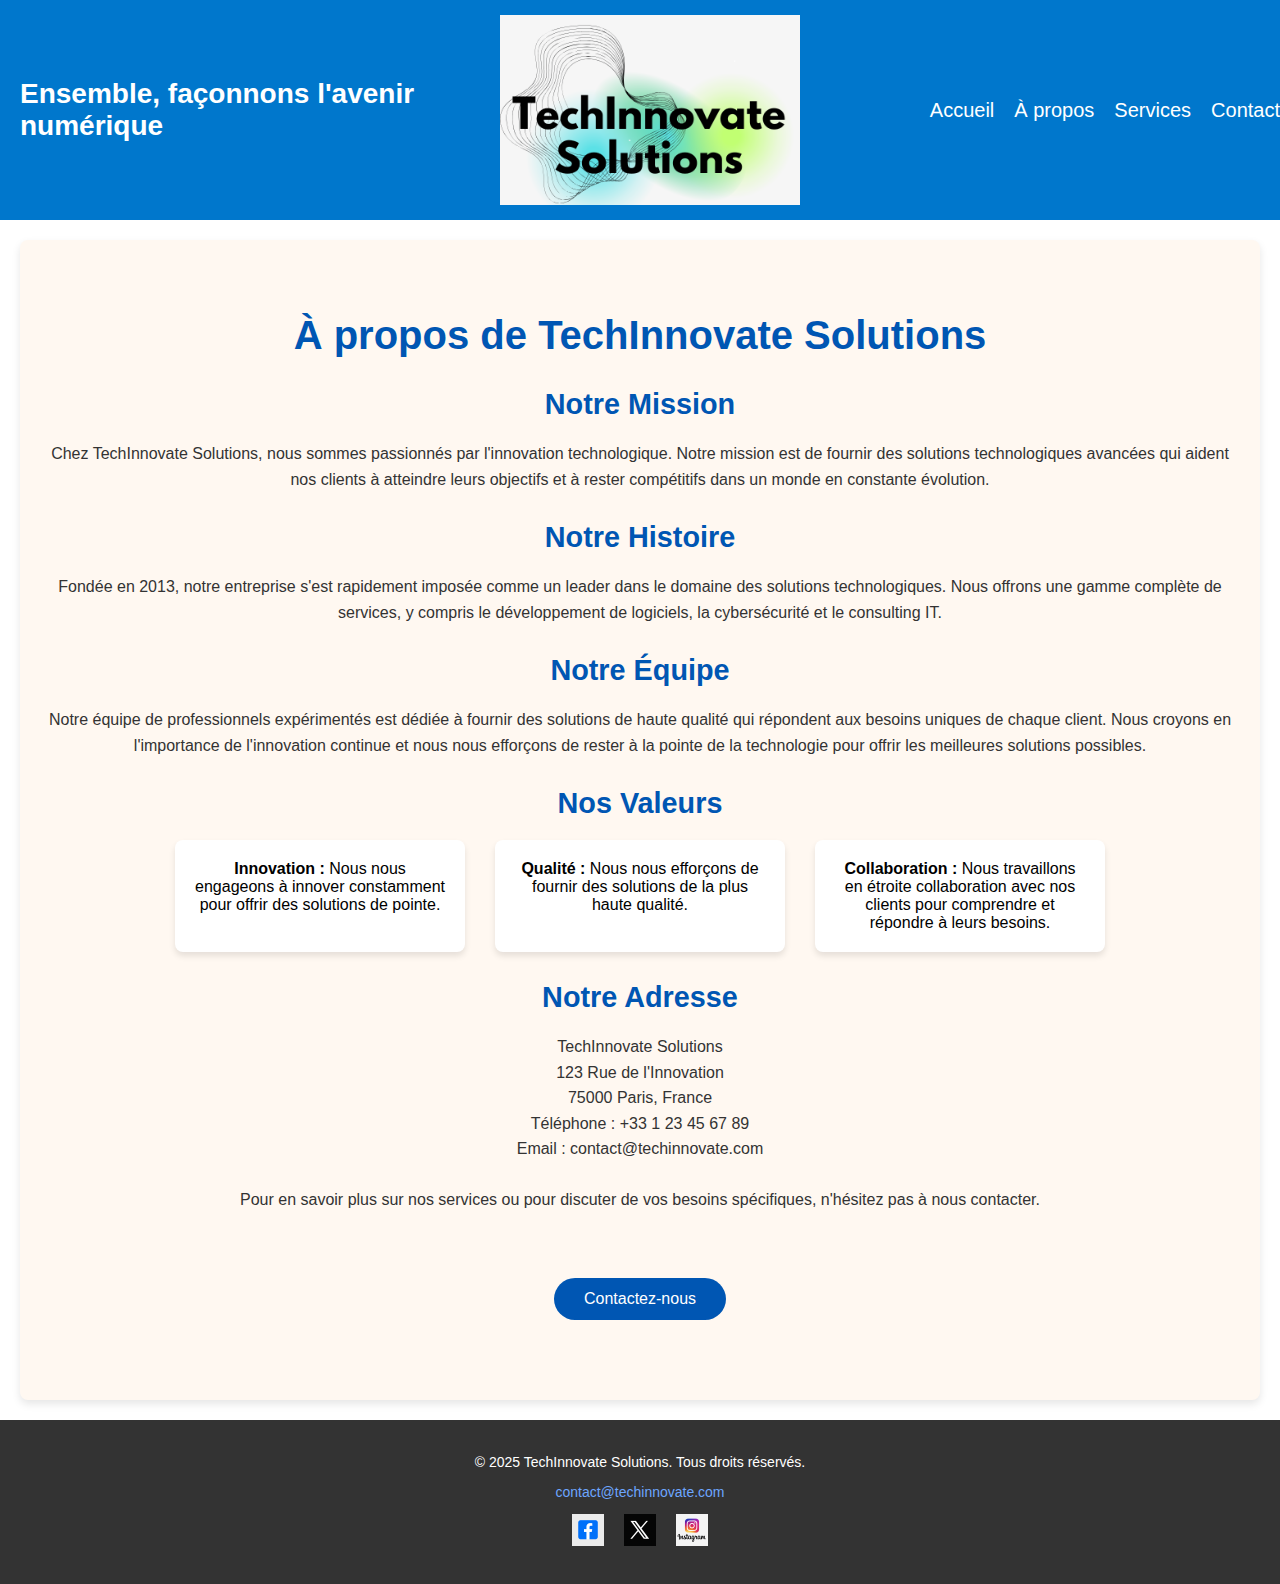
<file: about.html>
<!DOCTYPE html>
<html lang="fr">
<head>
    <meta charset="UTF-8">
    <meta name="viewport" content="width=device-width, initial-scale=1.0">
    <title>À propos - TechInnovate Solutions</title>
    <link rel="icon" href="images/favico_techno.png" type="image/png">
    <link rel="stylesheet" href="styles.css">
</head>

<body>
    <header class="homepage-header">
        <div class="site-title">Ensemble, façonnons l'avenir numérique</div>
        <img src="images/TechInnovate Solutions.png" alt="logo entreprise">
        <nav>
            <a href="index.html">Accueil</a>
            <a href="about.html">À propos</a>
            <a href="services.html">Services</a>
            <a href="page_contact.html">Contact</a>
        </nav>
    </header>
    <main>
    <section id="about">
        <h2>À propos de TechInnovate Solutions</h2>

        <h3>Notre Mission</h3>
        <p>
            Chez TechInnovate Solutions, nous sommes passionnés par l'innovation technologique. Notre mission est de fournir des solutions technologiques avancées qui aident nos clients à atteindre leurs objectifs et à rester compétitifs dans un monde en constante évolution.
        </p>

        <h3>Notre Histoire</h3>
        <p>
            Fondée en 2013, notre entreprise s'est rapidement imposée comme un leader dans le domaine des solutions technologiques. Nous offrons une gamme complète de services, y compris le développement de logiciels, la cybersécurité et le consulting IT.
        </p>

        <h3>Notre Équipe</h3>
        <p>
            Notre équipe de professionnels expérimentés est dédiée à fournir des solutions de haute qualité qui répondent aux besoins uniques de chaque client. Nous croyons en l'importance de l'innovation continue et nous nous efforçons de rester à la pointe de la technologie pour offrir les meilleures solutions possibles.
        </p>

        <h3>Nos Valeurs</h3>
        <ul>
            <li><strong>Innovation :</strong> Nous nous engageons à innover constamment pour offrir des solutions de pointe.</li>
            <li><strong>Qualité :</strong> Nous nous efforçons de fournir des solutions de la plus haute qualité.</li>
            <li><strong>Collaboration :</strong> Nous travaillons en étroite collaboration avec nos clients pour comprendre et répondre à leurs besoins.</li>
        </ul>

        <h3>Notre Adresse</h3>
        <p>
            TechInnovate Solutions<br>
            123 Rue de l'Innovation<br>
            75000 Paris, France<br>
            Téléphone : +33 1 23 45 67 89<br>
            Email : contact@techinnovate.com
        </p>
    
         <p>
            Pour en savoir plus sur nos services ou pour discuter de vos besoins spécifiques, n'hésitez pas à nous contacter.
        </p>
        <a href="page_contact.html" class="cta-button">Contactez-nous</a>
    </section>
</main>

   <footer>
        <p>&copy; 2025 TechInnovate Solutions. Tous droits réservés.</p>
        <p><a href="mailto:contact@techinnovate.com">contact@techinnovate.com</a></p>

     <div class="social-links">
        <a href="https://facebook.com" target="_blank">
            <img src="images/logo_facebook.png" alt="Facebook">
        </a>
        <a href="https://x.com" target="_blank">
            <img src="images/logo_x.png" alt="X">
        </a>
        <a href="https://instagram.com" target="_blank">
            <img src="images/logo_instagram.png" alt="Instagram">
        </a>
    </div>
    </footer>
</body>
</html>
</file>
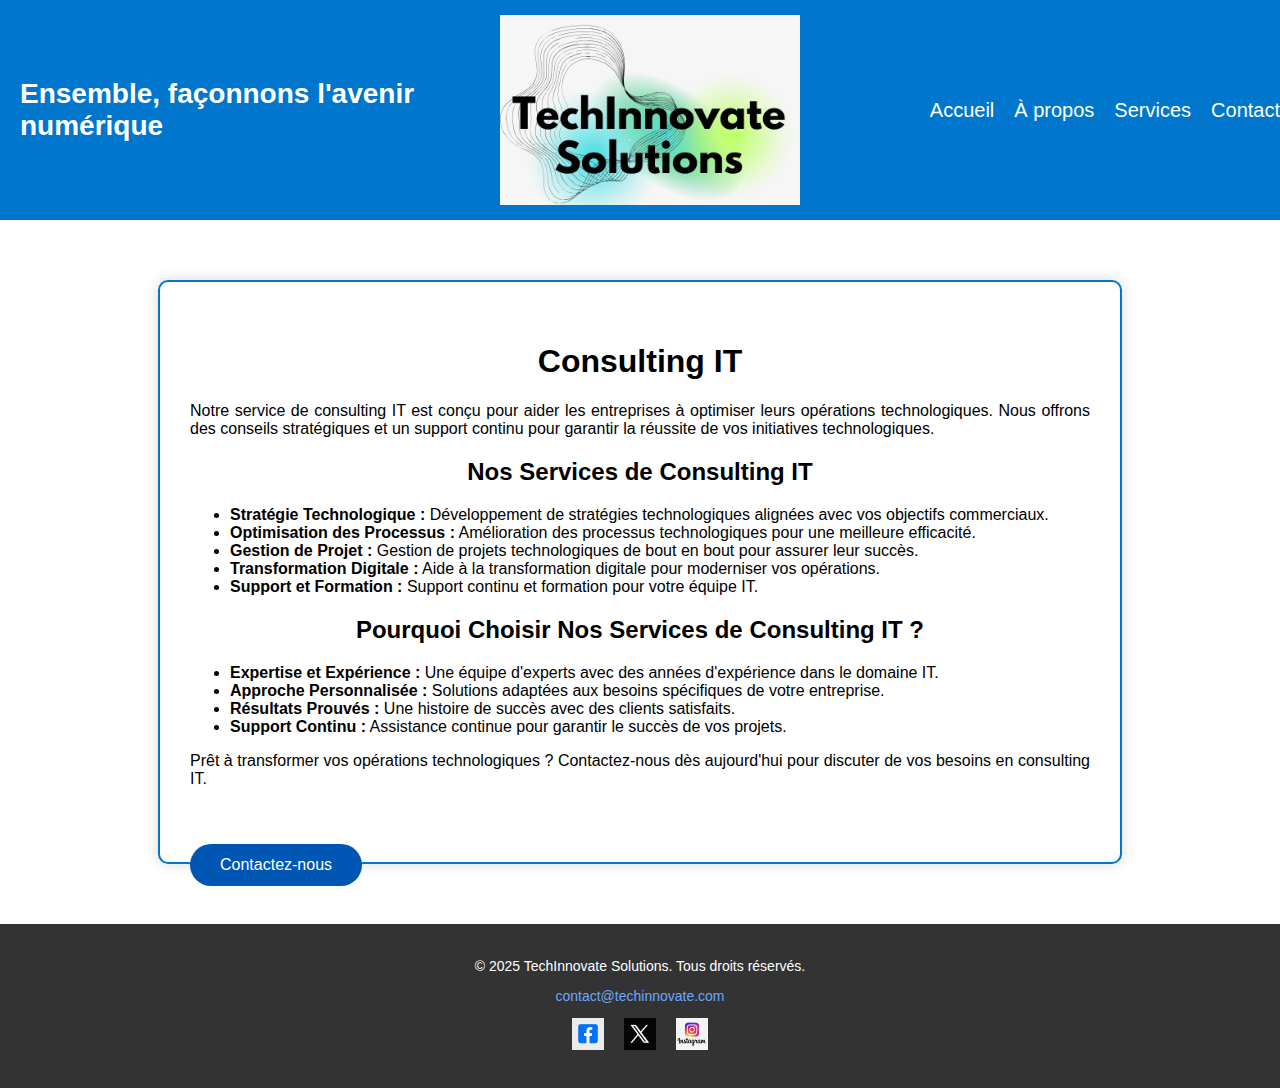
<file: consulting_it.html>
<!DOCTYPE html>
<html lang="fr">
<head>
    <meta charset="UTF-8">
    <meta name="viewport" content="width=device-width, initial-scale=1.0">
    <title>Développement de Logiciels - TechInnovate Solutions</title>
    <link rel="icon" href="images/favico_techno.png" type="image/png">
    <link rel="stylesheet" href="styles.css">
</head>
<body>
    <header class="homepage-header">
        <div class="site-title">Ensemble, façonnons l'avenir numérique</div>
        <img src="images/TechInnovate Solutions.png" alt="logo entreprise">
        <nav>
            <a href="index.html">Accueil</a>
            <a href="about.html">À propos</a>
            <a href="services.html">Services</a>
            <a href="page_contact.html">Contact</a>
        </nav>
    </header>

    <main class="consulting-container">
        <h1>Consulting IT</h1>
        <p>Notre service de consulting IT est conçu pour aider les entreprises à optimiser leurs opérations technologiques. Nous offrons des conseils stratégiques et un support continu pour garantir la réussite de vos initiatives technologiques.</p>
    
        <h2>Nos Services de Consulting IT</h2>
        <ul>
            <li><strong>Stratégie Technologique :</strong> Développement de stratégies technologiques alignées avec vos objectifs commerciaux.</li>
            <li><strong>Optimisation des Processus :</strong> Amélioration des processus technologiques pour une meilleure efficacité.</li>
            <li><strong>Gestion de Projet :</strong> Gestion de projets technologiques de bout en bout pour assurer leur succès.</li>
            <li><strong>Transformation Digitale :</strong> Aide à la transformation digitale pour moderniser vos opérations.</li>
            <li><strong>Support et Formation :</strong> Support continu et formation pour votre équipe IT.</li>
        </ul>
    
        <h2>Pourquoi Choisir Nos Services de Consulting IT ?</h2>
        <ul>
            <li><strong>Expertise et Expérience :</strong> Une équipe d'experts avec des années d'expérience dans le domaine IT.</li>
            <li><strong>Approche Personnalisée :</strong> Solutions adaptées aux besoins spécifiques de votre entreprise.</li>
            <li><strong>Résultats Prouvés :</strong> Une histoire de succès avec des clients satisfaits.</li>
            <li><strong>Support Continu :</strong> Assistance continue pour garantir le succès de vos projets.</li>
        </ul>
    
       
        <p>Prêt à transformer vos opérations technologiques ? Contactez-nous dès aujourd'hui pour discuter de vos besoins en consulting IT.</p>
        <a href="page_contact.html" class="cta-button">Contactez-nous</a>
    </main>

       <footer>
        <p>&copy; 2025 TechInnovate Solutions. Tous droits réservés.</p>
        <p><a href="mailto:contact@techinnovate.com">contact@techinnovate.com</a></p>
          <div class="social-links">
        <a href="https://facebook.com" target="_blank">
        <img src="images/logo_facebook.png" alt="Facebook">
        </a>
        <a href="https://x.com" target="_blank">
        <img src="images/logo_x.png" alt="X">
        </a>
        <a href="https://instagram.com" target="_blank">
         <img src="images/logo_instagram.png" alt="Instagram">
        </a>
    </div>
    </footer>

    <script src="scripts.js"></script>
</body>
</html>
</file>
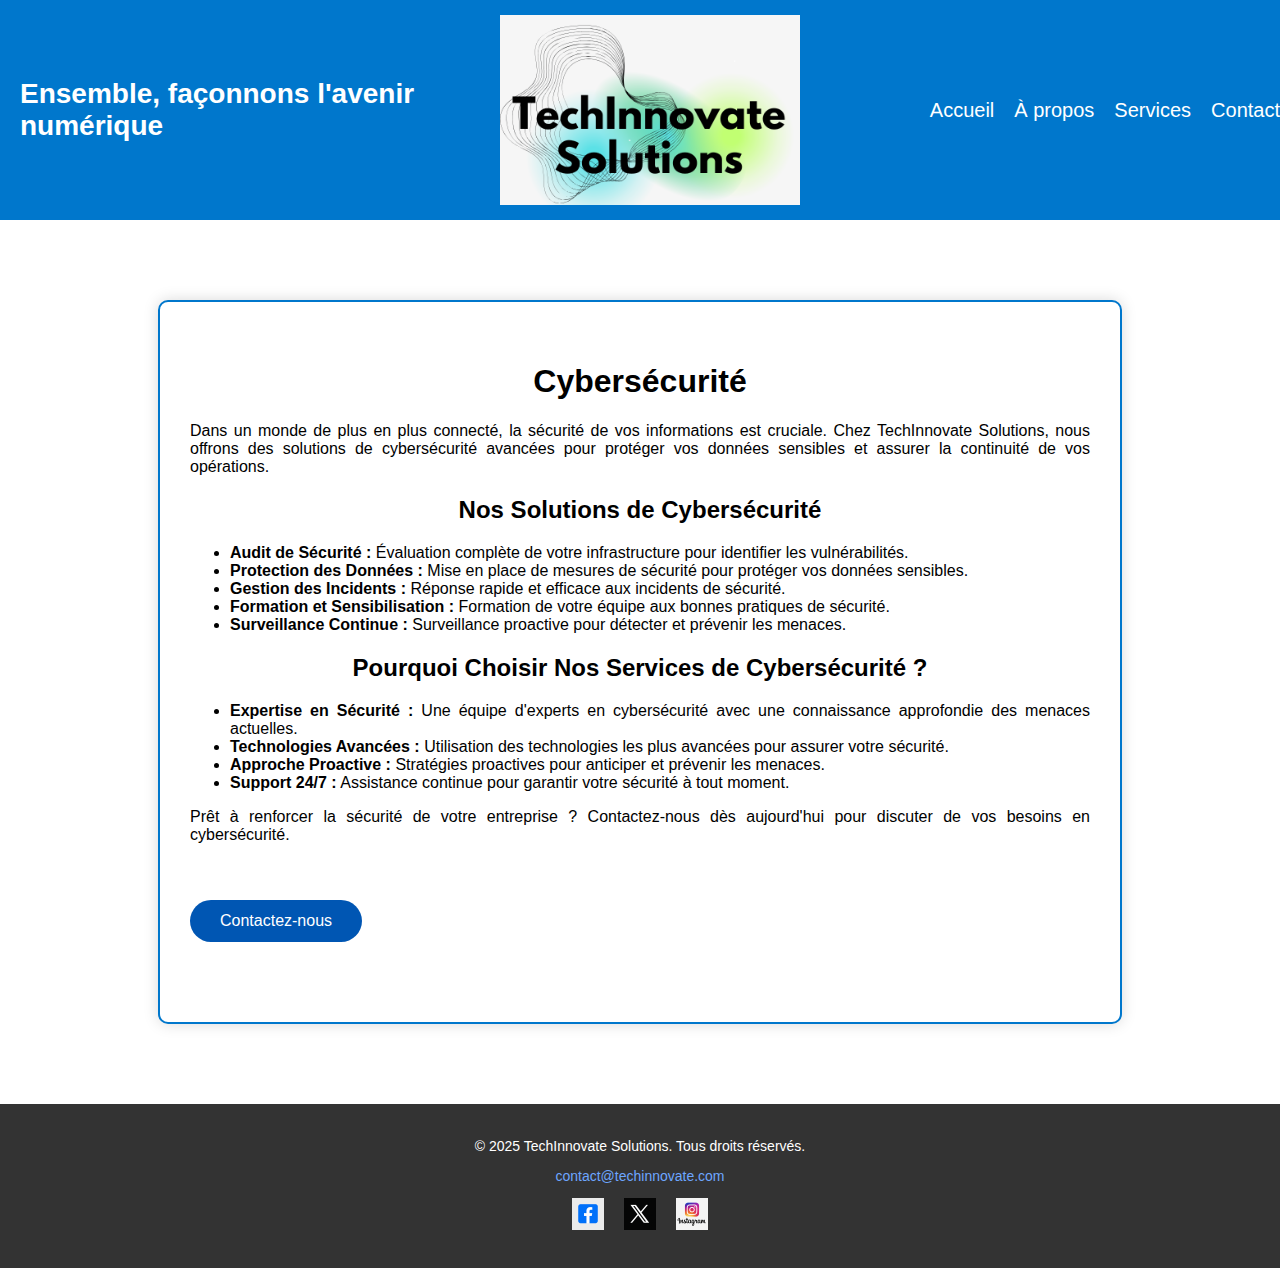
<file: cybersécurite.html>
<!DOCTYPE html>
<html lang="fr">
<head>
    <meta charset="UTF-8">
    <meta name="viewport" content="width=device-width, initial-scale=1.0">
    <title>Développement de Logiciels - TechInnovate Solutions</title>
    <link rel="icon" href="images/favico_techno.png" type="image/png">
    <link rel="stylesheet" href="styles.css">
</head>
<body>
    <header class="homepage-header">
        <div class="site-title">Ensemble, façonnons l'avenir numérique</div>
        <img src="images/TechInnovate Solutions.png" alt="logo entreprise">
        <nav>
            <a href="index.html">Accueil</a>
            <a href="about.html">À propos</a>
            <a href="services.html">Services</a>
            <a href="page_contact.html">Contact</a>
        </nav>
    </header>


<main>
    <div class="cyber-container">
    <h1>Cybersécurité</h1>
    <p>Dans un monde de plus en plus connecté, la sécurité de vos informations est cruciale. Chez TechInnovate Solutions, nous offrons des solutions de cybersécurité avancées pour protéger vos données sensibles et assurer la continuité de vos opérations.</p>

    <h2>Nos Solutions de Cybersécurité</h2>
    <ul>
        <li><strong>Audit de Sécurité :</strong> Évaluation complète de votre infrastructure pour identifier les vulnérabilités.</li>
        <li><strong>Protection des Données :</strong> Mise en place de mesures de sécurité pour protéger vos données sensibles.</li>
        <li><strong>Gestion des Incidents :</strong> Réponse rapide et efficace aux incidents de sécurité.</li>
        <li><strong>Formation et Sensibilisation :</strong> Formation de votre équipe aux bonnes pratiques de sécurité.</li>
        <li><strong>Surveillance Continue :</strong> Surveillance proactive pour détecter et prévenir les menaces.</li>
    </ul>

    <h2>Pourquoi Choisir Nos Services de Cybersécurité ?</h2>
    <ul>
        <li><strong>Expertise en Sécurité :</strong> Une équipe d'experts en cybersécurité avec une connaissance approfondie des menaces actuelles.</li>
        <li><strong>Technologies Avancées :</strong> Utilisation des technologies les plus avancées pour assurer votre sécurité.</li>
        <li><strong>Approche Proactive :</strong> Stratégies proactives pour anticiper et prévenir les menaces.</li>
        <li><strong>Support 24/7 :</strong> Assistance continue pour garantir votre sécurité à tout moment.</li>
    </ul>

    
    <p>Prêt à renforcer la sécurité de votre entreprise ? Contactez-nous dès aujourd'hui pour discuter de vos besoins en cybersécurité.</p>
    <a href="page_contact.html" class="cta-button">Contactez-nous</a>
    </div>
</main>

   <footer>
        <p>&copy; 2025 TechInnovate Solutions. Tous droits réservés.</p>
        <p><a href="mailto:contact@techinnovate.com">contact@techinnovate.com</a></p>
        <div class="social-links">
        <a href="https://facebook.com" target="_blank">
        <img src="images/logo_facebook.png" alt="Facebook">
        </a>
        <a href="https://x.com" target="_blank">
        <img src="images/logo_x.png" alt="X">
        </a>
        <a href="https://instagram.com" target="_blank">
         <img src="images/logo_instagram.png" alt="Instagram">
        </a>
    </div>
    </footer>
</body>
</html>
</file>
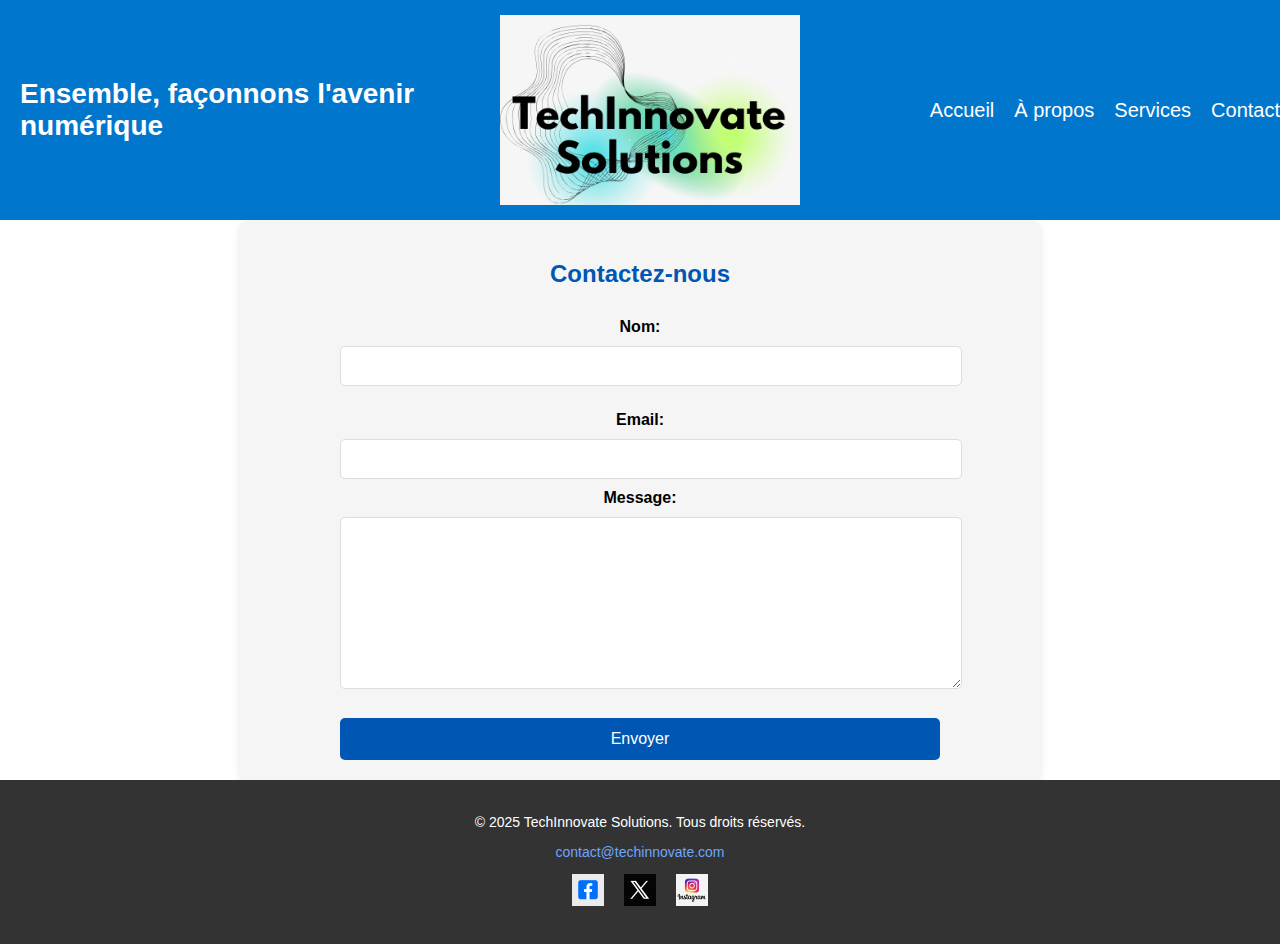
<file: page_contact.html>
<!DOCTYPE html>
<html lang="fr">
<head>
    <meta charset="UTF-8">
    <meta name="viewport" content="width=device-width, initial-scale=1.0">
    <title>Contact - TechInnovate Solutions</title>
    <link rel="icon" href="images/favico_techno.png" type="image/png">
    <link rel="stylesheet" href="styles.css">
</head>
<body>
    <header class="homepage-header">
        <div class="site-title">Ensemble, façonnons l'avenir numérique</div>
        <img src="images/TechInnovate Solutions.png" alt="logo entreprise">
        <nav>
            <a href="index.html">Accueil</a>
            <a href="about.html">À propos</a>
            <a href="services.html">Services</a>
            <a href="page_contact.html">Contact</a>
        </nav>
    </header>

    <section id="contact-section">
        <h2>Contactez-nous</h2>
        <form id="contact-form">
            <div class="form-group">
            <label for="name">Nom:</label>
            <input type="text" id="name" name="name" required>
            </div>
            <div class="formation">
            <label for="email">Email:</label>
            <input type="email" id="email" name="email" required>
            </div>
            <div class="form-group">
            <label for="message">Message:</label>
            <textarea id="message" name="message" required></textarea>
            </div>
            <button type="submit">Envoyer</button>
        </form>
        <div id="confirmation-message" style="display:none;">Merci pour votre message ! Nous vous répondrons dans les plus brefs délais.</div>
    </section>
    

    <footer>
        <p>&copy; 2025 TechInnovate Solutions. Tous droits réservés.</p>
        <p><a href="mailto:contact@techinnovate.com">contact@techinnovate.com</a></p>
           <div class="social-links">
        <a href="https://facebook.com" target="_blank">
        <img src="images/logo_facebook.png" alt="Facebook">
        </a>
        <a href="https://x.com" target="_blank">
        <img src="images/logo_x.png" alt="X">
        </a>
        <a href="https://instagram.com" target="_blank">
         <img src="images/logo_instagram.png" alt="Instagram">
        </a>
    </div>
    </footer>

    <script src="scripts.js"></script>
</body>
</html>
</file>
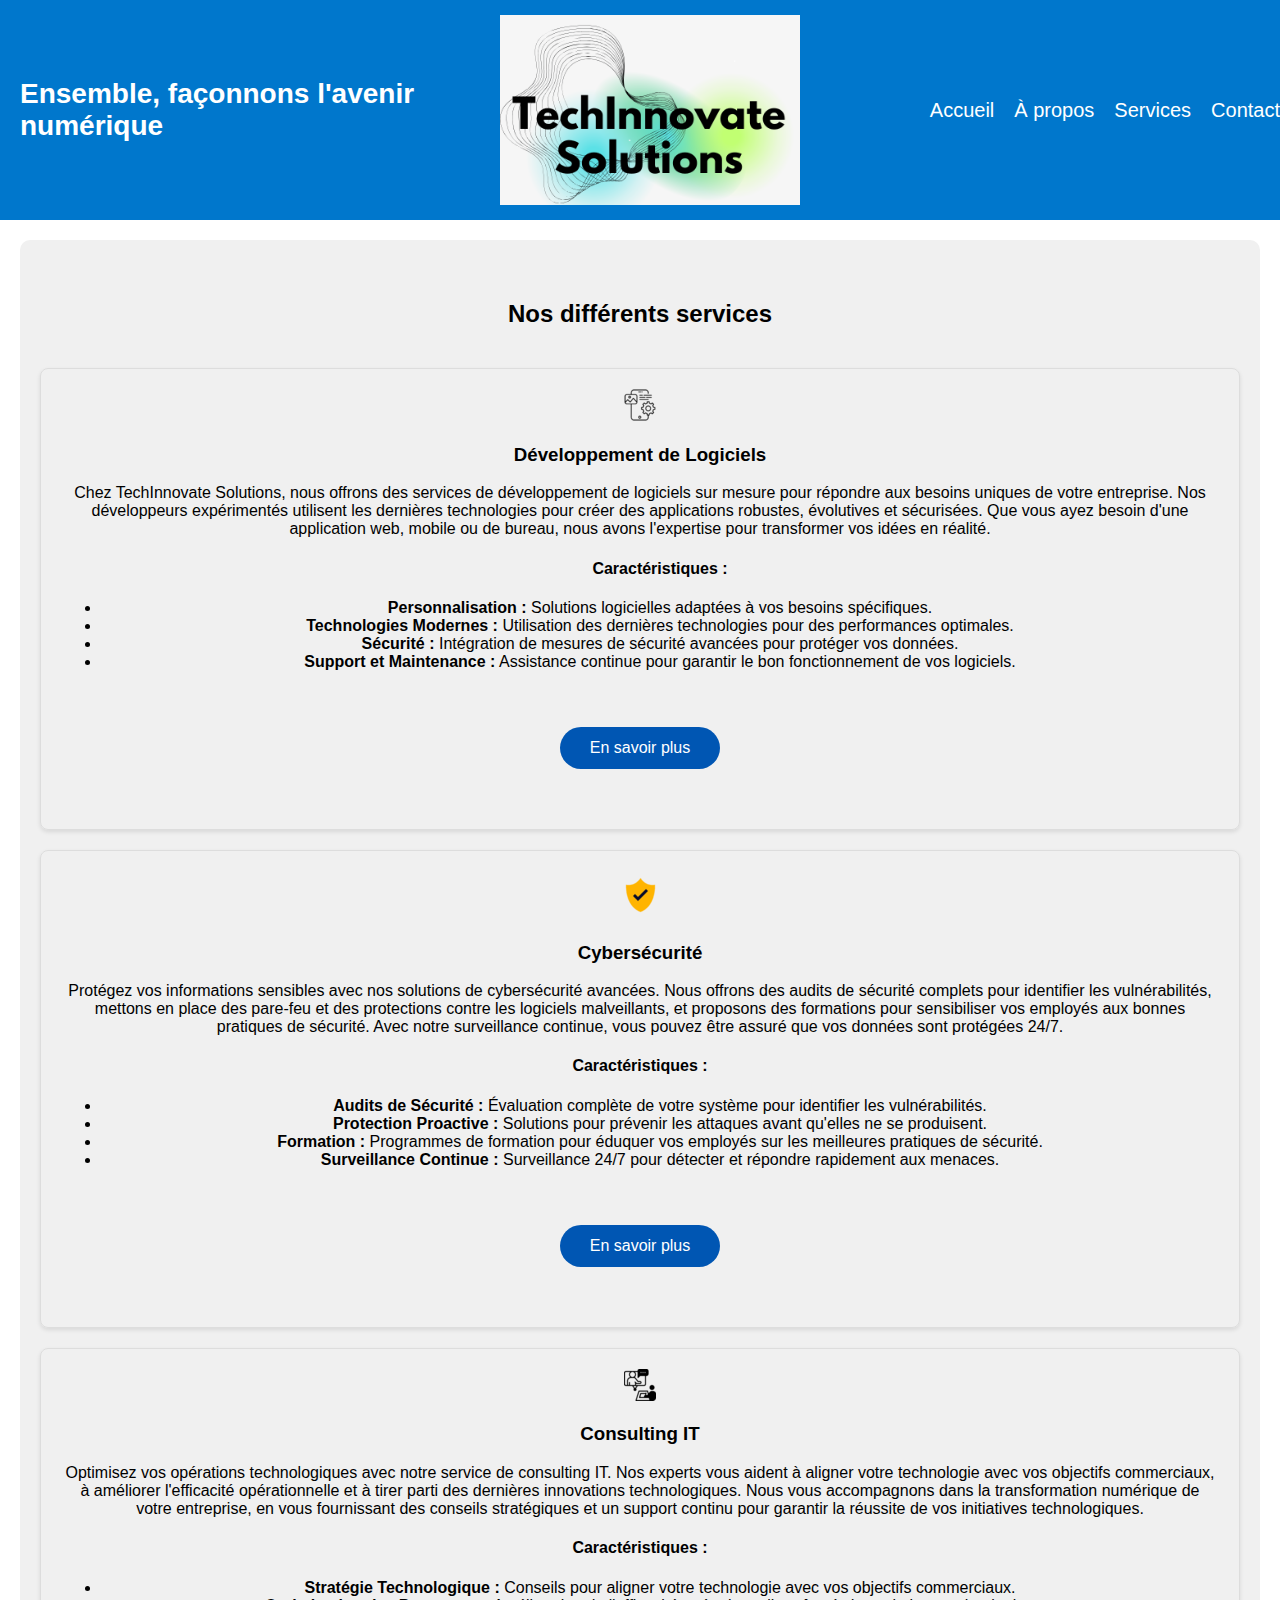
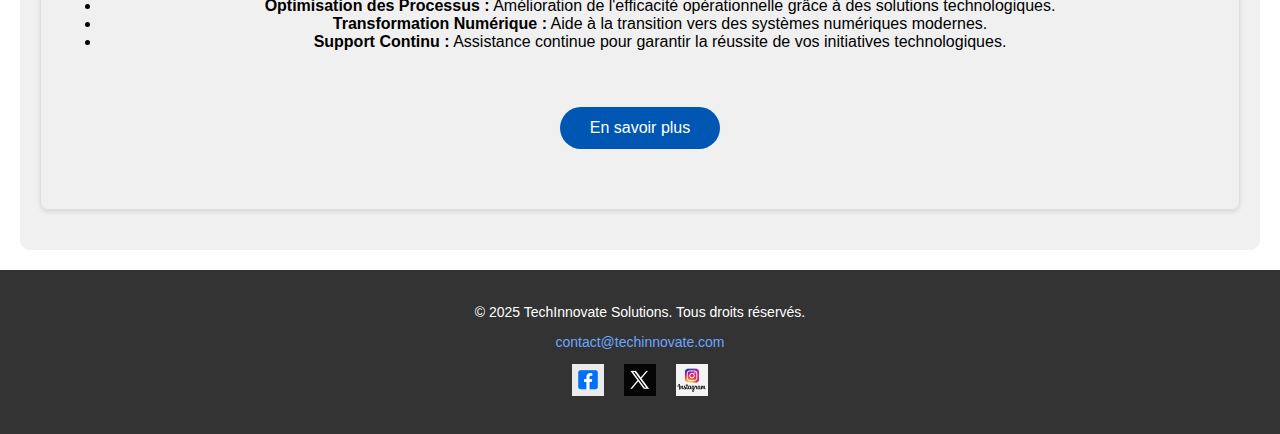
<file: services.html>
<!DOCTYPE html>
<html lang="fr">
<head>
    <meta charset="UTF-8">
    <meta name="viewport" content="width=device-width, initial-scale=1.0">
    <title>Services - TechInnovate Solutions</title>
    <link rel="icon" href="images/favico_techno.png" type="image/png">
    <link rel="stylesheet" href="styles.css">
</head>

<body>
    <header class="homepage-header">
        <div class="site-title">Ensemble, façonnons l'avenir numérique</div>
        <img src="images/TechInnovate Solutions.png" alt="logo entreprise">
        <nav>
            <a href="index.html">Accueil</a>
            <a href="about.html">À propos</a>
            <a href="services.html">Services</a>
            <a href="page_contact.html">Contact</a>
        </nav>
    </header>

    <main id="service-main">
     <section id="services">
        <h2>Nos différents services</h2>

        <div class="service-item" id="software-development">
            <img src="images/developpement.png" alt="Développement de Logiciels" class="service-icon">
            <h3>Développement de Logiciels</h3>
            <p>Chez TechInnovate Solutions, nous offrons des services de développement de logiciels sur mesure pour répondre aux besoins uniques de votre entreprise.
             Nos développeurs expérimentés utilisent les dernières technologies pour créer des applications robustes, évolutives et sécurisées. 
             Que vous ayez besoin d'une application web, mobile ou de bureau, nous avons l'expertise pour transformer vos idées en réalité.</p>
             <ul>
                <h4>Caractéristiques :</h4>
                <li><strong>Personnalisation :</strong> Solutions logicielles adaptées à vos besoins spécifiques.</li>
                <li><strong>Technologies Modernes :</strong> Utilisation des dernières technologies pour des performances optimales.</li>
                <li><strong>Sécurité :</strong> Intégration de mesures de sécurité avancées pour protéger vos données.</li>
                <li><strong>Support et Maintenance :</strong> Assistance continue pour garantir le bon fonctionnement de vos logiciels.</li>
            </ul>
            <a href="sofware_development_details.html" class="cta-button">En savoir plus</a>
        </div>

        <div class="service-item" id="cybersecurity">
            <img src="images/shield.png" alt="Cybersécurité" class="service-icon">
             <h3>Cybersécurité</h3>
            <p>
                Protégez vos informations sensibles avec nos solutions de cybersécurité avancées. Nous offrons des audits de sécurité complets pour identifier les vulnérabilités, mettons en place des pare-feu et des protections contre les logiciels malveillants, et proposons des formations pour sensibiliser vos employés aux bonnes pratiques de sécurité. Avec notre surveillance continue, vous pouvez être assuré que vos données sont protégées 24/7.
            </p>
            <h4>Caractéristiques :</h4>
            <ul>
                <li><strong>Audits de Sécurité :</strong> Évaluation complète de votre système pour identifier les vulnérabilités.</li>
                <li><strong>Protection Proactive :</strong> Solutions pour prévenir les attaques avant qu'elles ne se produisent.</li>
                <li><strong>Formation :</strong> Programmes de formation pour éduquer vos employés sur les meilleures pratiques de sécurité.</li>
                <li><strong>Surveillance Continue :</strong> Surveillance 24/7 pour détecter et répondre rapidement aux menaces.</li>
            </ul>
            <a href="cybersécurite.html" class="cta-button">En savoir plus</a>
        </div>

        <div class="service-item" id="it-consulting">
            <img src="images/consulting.png" alt="Consulting IT" class="service-icon">
            <h3>Consulting IT</h3>
            <p>
                Optimisez vos opérations technologiques avec notre service de consulting IT. Nos experts vous aident à aligner votre technologie avec vos objectifs commerciaux, à améliorer l'efficacité opérationnelle et à tirer parti des dernières innovations technologiques. Nous vous accompagnons dans la transformation numérique de votre entreprise, en vous fournissant des conseils stratégiques et un support continu pour garantir la réussite de vos initiatives technologiques.
            </p>
            <h4>Caractéristiques :</h4>
            <ul>
                <li><strong>Stratégie Technologique :</strong> Conseils pour aligner votre technologie avec vos objectifs commerciaux.</li>
                <li><strong>Optimisation des Processus :</strong> Amélioration de l'efficacité opérationnelle grâce à des solutions technologiques.</li>
                <li><strong>Transformation Numérique :</strong> Aide à la transition vers des systèmes numériques modernes.</li>
                <li><strong>Support Continu :</strong> Assistance continue pour garantir la réussite de vos initiatives technologiques.</li>
            </ul>
            <a href="consulting_it.html" class="cta-button">En savoir plus</a>

        </div>
    </section>
    </main>

  <footer>
        <p>&copy; 2025 TechInnovate Solutions. Tous droits réservés.</p>
        <p><a href="mailto:contact@techinnovate.com">contact@techinnovate.com</a></p>
           <div class="social-links">
        <a href="https://facebook.com" target="_blank">
        <img src="images/logo_facebook.png" alt="Facebook">
        </a>
        <a href="https://x.com" target="_blank">
        <img src="images/logo_x.png" alt="X">
        </a>
        <a href="https://instagram.com" target="_blank">
         <img src="images/logo_instagram.png" alt="Instagram">
        </a>
    </div>
    </footer>
</body>
</html>
</file>
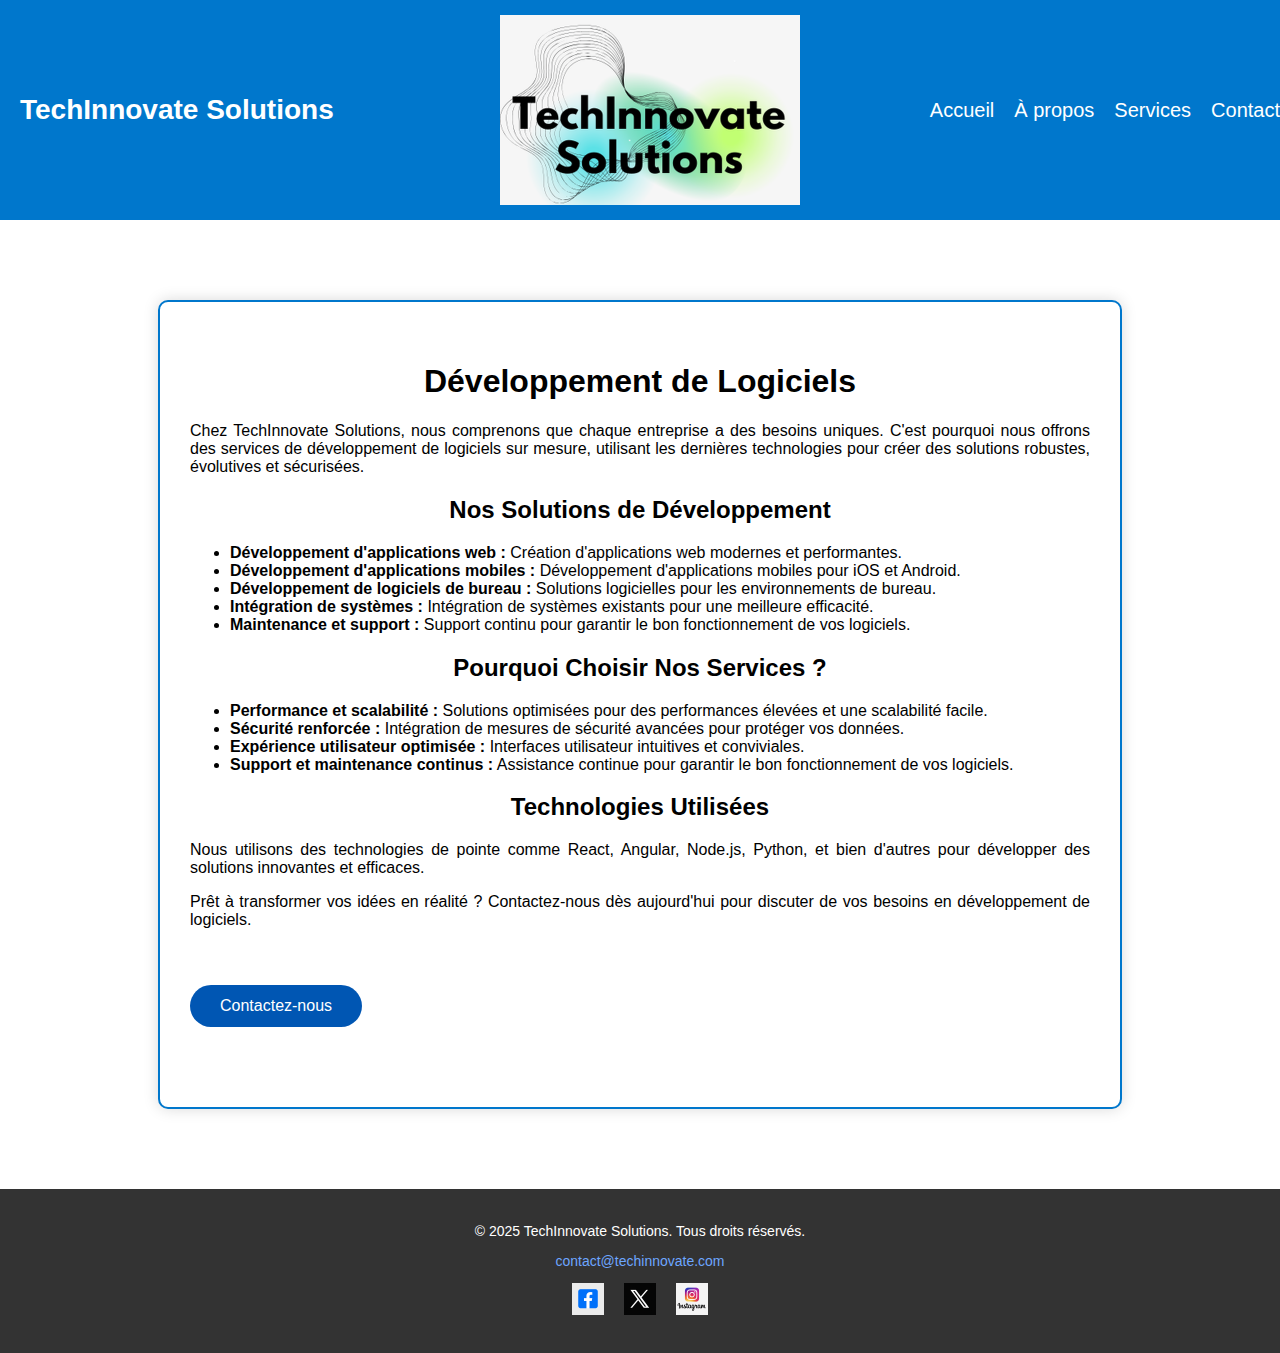
<file: sofware_development_details.html>
<!DOCTYPE html>
<html lang="fr">
<head>
    <meta charset="UTF-8">
    <meta name="viewport" content="width=device-width, initial-scale=1.0">
    <title>Développement de Logiciels - TechInnovate Solutions</title>
    <link rel="icon" href="images/favico_techno.png" type="image/png">
    <link rel="stylesheet" href="styles.css">
</head>
<body>
    <header class="homepage-header">
        <div class="site-title">TechInnovate Solutions</div>
        <img src="images/logo_techinnovate_optimise (1).png" alt="logo entreprise">
        <nav>
            <a href="index.html">Accueil</a>
            <a href="about.html">À propos</a>
            <a href="services.html">Services</a>
            <a href="page_contact.html">Contact</a>
        </nav>
    </header>


    <main>
        <div class="logiciel-container">
        <h1>Développement de Logiciels</h1>
        <p>Chez TechInnovate Solutions, nous comprenons que chaque entreprise a des besoins uniques. C'est pourquoi nous offrons des services de développement de logiciels sur mesure, utilisant les dernières technologies pour créer des solutions robustes, évolutives et sécurisées.</p>
    
        <h2>Nos Solutions de Développement</h2>
        <ul>
            <li><strong>Développement d'applications web :</strong> Création d'applications web modernes et performantes.</li>
            <li><strong>Développement d'applications mobiles :</strong> Développement d'applications mobiles pour iOS et Android.</li>
            <li><strong>Développement de logiciels de bureau :</strong> Solutions logicielles pour les environnements de bureau.</li>
            <li><strong>Intégration de systèmes :</strong> Intégration de systèmes existants pour une meilleure efficacité.</li>
            <li><strong>Maintenance et support :</strong> Support continu pour garantir le bon fonctionnement de vos logiciels.</li>
        </ul>
    
        <h2>Pourquoi Choisir Nos Services ?</h2>
        <ul>
            <li><strong>Performance et scalabilité :</strong> Solutions optimisées pour des performances élevées et une scalabilité facile.</li>
            <li><strong>Sécurité renforcée :</strong> Intégration de mesures de sécurité avancées pour protéger vos données.</li>
            <li><strong>Expérience utilisateur optimisée :</strong> Interfaces utilisateur intuitives et conviviales.</li>
            <li><strong>Support et maintenance continus :</strong> Assistance continue pour garantir le bon fonctionnement de vos logiciels.</li>
        </ul>
    
        <h2>Technologies Utilisées</h2>
        <p>Nous utilisons des technologies de pointe comme React, Angular, Node.js, Python, et bien d'autres pour développer des solutions innovantes et efficaces.</p>
    
      
    
        
        <p>Prêt à transformer vos idées en réalité ? Contactez-nous dès aujourd'hui pour discuter de vos besoins en développement de logiciels.</p>
        <a href="page_contact.html" class="cta-button">Contactez-nous</a>
        </div>
    </main>
    

  <footer>
        <p>&copy; 2025 TechInnovate Solutions. Tous droits réservés.</p>
        <p><a href="mailto:contact@techinnovate.com">contact@techinnovate.com</a></p>
           <div class="social-links">
        <a href="https://facebook.com" target="_blank">
        <img src="images/logo_facebook.png" alt="Facebook">
        </a>
        <a href="https://x.com" target="_blank">
        <img src="images/logo_x.png" alt="X">
        </a>
        <a href="https://instagram.com" target="_blank">
         <img src="images/logo_instagram.png" alt="Instagram">
        </a>
    </div>
    </footer>
</body>
</html>
</file>
<file: styles.css>
/* =====================================
   VARIABLES GLOBALES & BASE DU SITE
====================================== */
:root {
    --main-bg: #FFF8F1;
    --accent: #0056b3;
    --light-accent: #f08a5d;
    --hover-accent: #004494;
    --text-dark: #333;
    --text-light: #fff;
    --shadow: rgba(0, 0, 0, 0.1);
}

body, html {
    margin: 0;
    padding: 0;
    width: 100%;
    height: 100%;
    font-family: 'Roboto', sans-serif;
    display: flex;
    flex-direction: column;
    align-items: center;
}


/* =====================================
   HEADER & NAVIGATION
====================================== */
.homepage-header {
    background-color: #0077cc;
    display: flex;
    justify-content: space-between;
    align-items: center;
    padding: 20px 40px;
    height: 180px;
    width: 100%;
}

.homepage-header .site-title,
.site-title {
    font-size: 28px;
    font-weight: bold;
    color: white;
    flex: 1;
    text-align: left;
    margin: 0;
    margin-left: 20px;
}

.homepage-header img {
    width: 300px !important;
    height: auto !important;
    max-width: none !important;
    display: block;
    object-fit: contain;
    flex-shrink: 0;
}

.homepage-header nav {
    flex: 1;
    display: flex;
    justify-content: flex-end;
    gap: 20px;
}

.homepage-header nav a {
    color: white;
    text-decoration: none;
    font-weight: 500;
    font-size: 20px;
}

.homepage-header nav a:hover,
nav a:hover {
    text-decoration: underline;
    opacity: 0.85;
    color: var(--light-accent);
    transition: opacity 0.3s ease;
}


/* =====================================
   SECTIONS GÉNÉRALES
====================================== */
section {
    padding: 20px;
    width: 100%;
    box-sizing: border-box;
    flex: 1;
    text-align: center;
    align-items: center;
    justify-content: center;
}

main {
    padding: 20px;
    flex: 1;
}


/* =====================================
   HERO SECTION
====================================== */
#hero {
    text-align: center;
    padding: 50px 20px 10px 20px;
    background: url('background.jpg') no-repeat center center/cover;
    color: #0056b3;
    margin-top: 0;
}

#hero h2 {
    font-size: 2.5em;
    margin-bottom: 0.5em;
}

#hero p {
    font-size: 1.2em;
    margin-bottom: 20px;
}


/* =====================================
   BOUTONS
====================================== */
.cta-button {
    display: inline-block;
    padding: 12px 30px;
    background-color: var(--accent);
    color: white;
    text-decoration: none;
    border-radius: 30px;
    margin-top: 40px;
    margin-bottom: 40px;
    text-align: center;
    font-size: 1rem;
    transition: background-color 0.3s ease, transform 0.3s ease;
}

.cta-button:hover {
    background-color: var(--hover-accent);
    transform: scale(1.05);
}


/* =====================================
   FEATURE & SERVICES
====================================== */
#features, #services {
    display: flex;
    flex-wrap: wrap;
    justify-content: space-around;
    gap: 20px;
}

.feature, .service-item {
    flex: 1;
    min-width: 250px;
    padding: 20px;
    border: 1px solid #ddd;
    border-radius: 8px;
    box-shadow: 0 2px 4px rgba(0, 0, 0, 0.1);
    text-align: center;
    transition: transform 0.3s, box-shadow 0.3s;
}

.feature:hover, .service-item:hover {
    transform: translateY(-10px);
    box-shadow: 0 4px 8px rgba(0, 0, 0, 0.2);
}

.feature h3 {
    margin-bottom: 10px;
}

#services {
    text-align: center;
    padding: 40px 20px;
    background-color: #f0f0f0;
    border-radius: 10px;
    display: flex;
    flex-direction: column;
    align-items: center;
}

#service h2 {
    font-size: 2rem;
    color: var(--accent);
    margin-bottom: 30px;
}


/* =====================================
   ABOUT SECTION
====================================== */
#about {
    background-color: var(--main-bg);
    padding: 40px 20px;
    text-align: center;
    border-radius: 8px;
    box-shadow: 0 4px 8px rgba(0, 0, 0, 0.1);
}

#about h2 {
    font-size: 2.5rem;
    font-weight: bold;
    color: var(--accent);
    margin-bottom: 30px;
}

#about h3 {
    font-size: 1.8rem;
    font-weight: bold;
    color: var(--accent);
    margin-bottom: 20px;
}

#about p {
    font-size: 1rem;
    line-height: 1.6;
    color: var(--text-dark);
    margin-bottom: 25px;
}

#about ul {
    list-style: none;
    display: flex;
    justify-content: center;
    gap: 30px;
    padding: 0;
}

#about ul li {
    flex: 1;
    max-width: 250px;
    background-color: white;
    padding: 20px;
    border-radius: 8px;
    box-shadow: 0 4px 6px rgba(0, 0, 0, 0.1);
    transition: transform 0.3s ease-in-out;
}

#about ul li:hover {
    transform: translateY(-10px);
    box-shadow: 0 4px 10px rgba(0, 0, 0, 0.15);
}

.address {
    font-style: italic;
    margin-top: 10px;
}


/* =====================================
   FORMULAIRES & CONTACT
====================================== */
#contact-section {
    padding: 20px;
    max-width: 800px;
    margin: 0 auto;
    background-color: #f5f5f5;
    border-radius: 8px;
    box-shadow: 0 4px 10px rgba(0, 0, 0, 0.1);
}

#contact-section h2 {
    text-align: center;
    color: var(--accent);
    margin-bottom: 20px;
}

form {
    display: flex;
    flex-direction: column;
    width: 100%;
    max-width: 600px;
    margin: auto;
}

.form-group {
    margin-bottom: 15px;
}

label {
    display: block;
    font-weight: bold;
    margin-bottom: 5px;
    margin-top: 10px;
}

input[type="text"],
input[type="email"],
textarea {
    width: 100%;
    padding: 10px;
    border: 1px solid #ddd;
    border-radius: 5px;
    font-size: 1rem;
    margin-top: 5px;
}

textarea {
    resize: vertical;
    height: 150px;
}

button {
    width: 100%;
    padding: 12px;
    background-color: var(--accent);
    color: white;
    font-size: 1rem;
    border: none;
    border-radius: 5px;
    cursor: pointer;
    margin-top: 10px;
}

button:hover {
    background-color: #004494;
}

#confirmation-message {
    margin-top: 20px;
    font-size: 1.1rem;
    color: green;
    text-align: center;
    opacity: 0;
    display: none;
    transition: opacity 0.5s ease-in-out;
}

#confirmation-message.show {
    display: block;
    opacity: 1;
}


/* =====================================
   FOOTER
====================================== */
footer {
    background-color: #333;
    color: white;
    text-align: center;
    padding: 20px;
    width: 100%;
    font-size: 14px;
}

footer hr {
    border: none;
    border-top: 1px solid #555;
    margin-bottom: 10px;
    width: 90px;
}

footer a {
    color: #6da6ff;
    text-decoration: none;
}

footer a:hover {
    text-decoration: none;
}

.social-title {
    color: white;
    text-align: center;
    margin-top: 15px;
    margin-bottom: 5px;
    font-size: 14px;
}

.social-links {
    display: flex;
    justify-content: center;
    align-items: center;
    gap: 20px;
    margin-bottom: 15px;
}

.social-links img {
    width: 32px;
    height: 32px;
    transition: transform 0.3s ease, filter 0.3s ease;
}

.social-links img:hover {
    transform: scale(1.2);
    filter: brightness(0.9);
}


/* =====================================
   PAGES INTERNES
====================================== */
.consulting-container,
.cyber-container,
.logiciel-container {
    max-width: 900px;
    margin: 60px auto;
    padding: 40px 30px;
    background-color: #ffffff;
    border: 2px solid #0077cc;
    border-radius: 10px;
    box-shadow: 0 0 15px rgba(0, 0, 0, 0.15);
    animation: fadeIn 0.6s ease-in-out;
    min-height: 500px;
}

.consulting-container h1,
.consulting-container h2,
.cyber-container h1,
.cyber-container h2,
.logiciel-container h1,
.logiciel-container h2 {
    text-align: center;
}

.consulting-container p,
.consulting-container ul,
.cyber-container p,
.cyber-container ul,
.logiciel-container p,
.logiciel-container ul {
    text-align: justify;
}


/* =====================================
   ANIMATIONS
====================================== */
@keyframes fadeIn {
    from { opacity: 0; transform: translateY(20px); }
    to { opacity: 1; transform: translateY(0); }
}


/* =====================================
   RESPONSIVE DESIGN
====================================== */
@media (max-width: 768px) {
  .homepage-header {
    flex-direction: column;
    align-items: center;
    text-align: center;
    height: auto;
    padding: 15px 20px;
  }

  .homepage-header img {
    width: 120px;
    height: auto;
    margin: 10px auto;
    display: block;
  }

  .site-title {
    font-size: 18px;
    text-align: center !important;
    margin-bottom: 10px;
    width: 100%;
  }

  nav {
    margin: 10px 0;
    flex-direction: column;
    align-items: center;
    gap: 10px;
  }

  nav a {
    display: block;
    font-size: 1rem;
    margin: 5px 0;
  }

  #hero {
    text-align: center;
    padding: 30px 20px;
    background: url('background.jpg') no-repeat center center/cover;
    height: auto;
  }

  #hero h2 {
    font-size: 2rem;
    margin-bottom: 10px;
    margin-top: 20px;
  }

  #hero p {
    font-size: 1.1rem;
    margin-bottom: 15px;
    display: block;
    color:#0077cc
  }

  .cta-button {
    font-size: 1.2rem;
    padding: 12px 20px;
  }

  section {
    padding: 20px 10px;
  }

  section:last-of-type {
    margin-bottom: 40px;
  }

  .feature {
    flex-direction: column;
    text-align: center;
  }

  .feature-icon {
    width: 60px;
    height: 60px;
    margin-bottom: 10px;
  }

  #about h2,
  #about h3 {
    font-size: 1.8rem;
  }

  #about ul {
    flex-direction: column;
    gap: 10px;
  }

  #about ul li {
    font-size: 1rem;
    padding: 10px;
    background-color: white;
    box-shadow: 0 4px 6px rgba(0, 0, 0, 0.1);
    transition: transform 0.3s ease-in-out, box-shadow 0.3s ease-in-out;
  }

  #about ul li:hover {
    transform: translateY(-10px);
    box-shadow: 0 4px 10px rgba(0, 0, 0, 0.15);
  }

  #services {
    display: flex;
    flex-wrap: wrap;
    justify-content: space-between;
  }

  .service-item {
    width: 100%;
    margin-bottom: 20px;
  }

  .service-item .service-icon {
    width: 80px;
    height: 80px;
  }

  form {
    flex-direction: column;
  }

  form label {
    font-size: 1rem;
  }

  form input,
  form textarea {
    font-size: 1rem;
    padding: 10px;
  }

  button {
    font-size: 1.2rem;
    padding: 12px 20px;
  }

  footer {
    padding: 10px 20px;
    font-size: 1rem;
    text-align: center;
  }

  .social-links {
    gap: 15px;
    margin-top: 10px;
    justify-content: center;
  }

  .social-links img {
    width: 28px;
    height: 28px;
  }

  
  #hero .cta-button {
    margin: 15px auto 25px;
    display: block;
  }

  #service {
  background-color: white !important;
}

  .service-item {
    background-color: transparent !important;
    box-shadow: none !important;
    border: none !important;
  }

  #service-main {
    background-color: white !important;
  }
}
</file>
